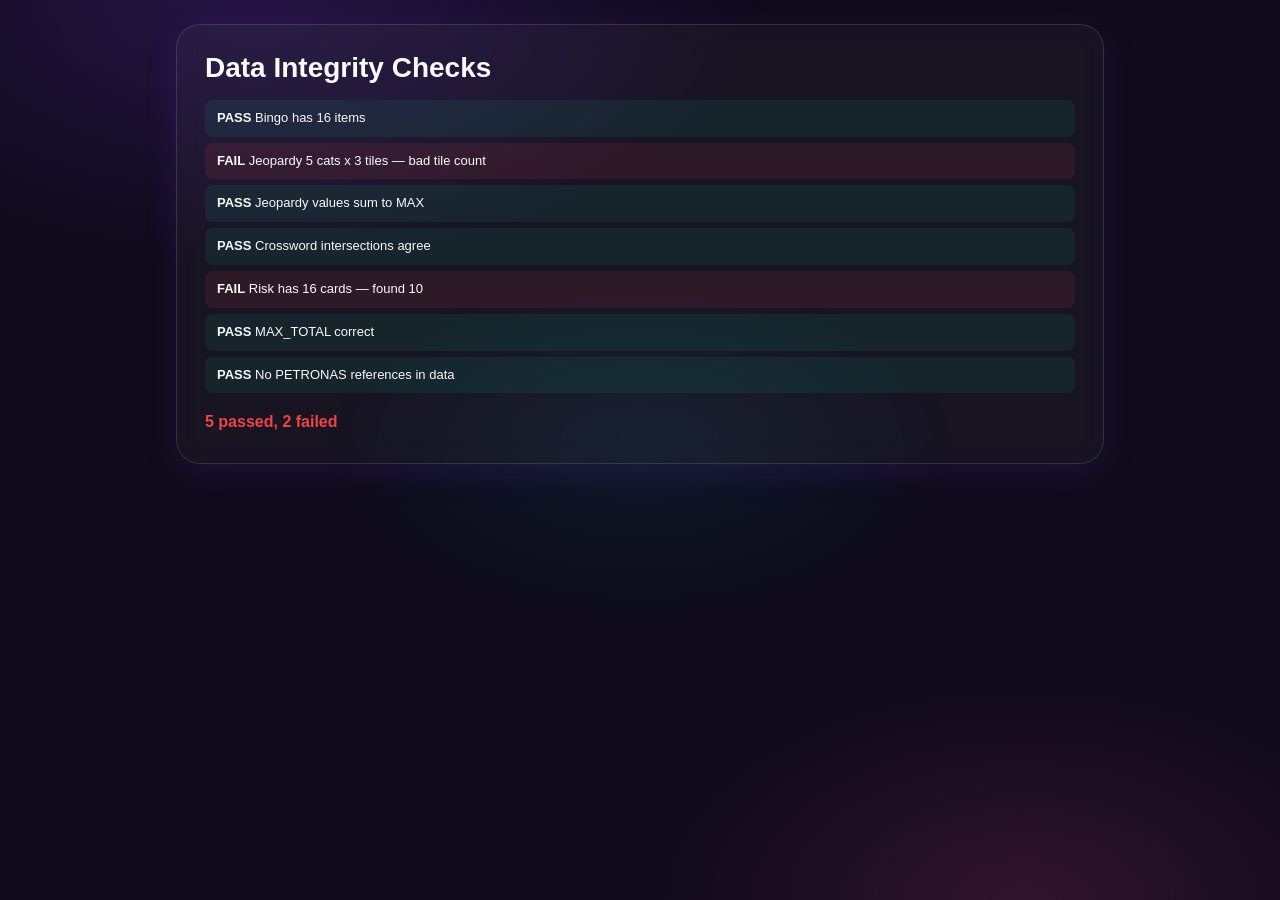
<file: mockup/tests.html>
<!doctype html>
<html lang="en"><head><meta charset="utf-8"><title>PDPA Hub — Data Checks</title><link rel="stylesheet" href="style.css"></head>
<body><main class="wrap"><section class="view active"><div class="card"><h1 style="font-size:28px">Data Integrity Checks</h1><div id="results" style="margin-top:16px"></div></div></section></main>
<script src="data.js"></script>
<script>
const out = document.getElementById('results'); let pass=0, fail=0;
function check(name, fn) { let ok=false, d=''; try { const r=fn(); ok=r===true||r===undefined; if(typeof r==='string'){ok=false;d=r;} } catch(e){d=e.message;} ok?pass++:fail++; out.innerHTML += '<div style="padding:8px 12px;margin-bottom:6px;border-radius:8px;background:' + (ok?'rgba(16,185,129,0.1)':'rgba(239,68,68,0.1)') + ';font-size:13px"><b>' + (ok?'PASS':'FAIL') + '</b> ' + name + (d?' — '+d:'') + '</div>'; }
check('Bingo has 16 items', () => BINGO_ITEMS.length===16?true:'found '+BINGO_ITEMS.length);
check('Jeopardy 5 cats x 3 tiles', () => { if(JEOPARDY.length!==5) return 'cats: '+JEOPARDY.length; return JEOPARDY.every(c=>c.tiles.length===3)?true:'bad tile count'; });
check('Jeopardy values sum to MAX', () => { const s=JEOPARDY.reduce((a,c)=>a+c.tiles.reduce((b,t)=>b+t.value,0),0); return s===MAX_SCORE.jeopardy?true:s+' vs '+MAX_SCORE.jeopardy; });
check('Crossword intersections agree', () => { const g=new Map(); let bad=[]; CROSSWORD.entries.forEach(e=>{for(let i=0;i<e.answer.length;i++){const r=e.dir==='down'?e.row+i:e.row;const c=e.dir==='across'?e.col+i:e.col;const k=r+','+c;if(g.has(k)&&g.get(k)!==e.answer[i])bad.push(k);g.set(k,e.answer[i]);}}); return bad.length?bad.join(';'):true; });
check('Risk has 16 cards', () => RISK_CARDS.length===16?true:'found '+RISK_CARDS.length);
check('MAX_TOTAL correct', () => { const s=Object.values(MAX_SCORE).reduce((a,b)=>a+b,0); return s===MAX_TOTAL?true:s+' vs '+MAX_TOTAL; });
check('No PETRONAS references in data', () => { const src=JSON.stringify({BINGO_ITEMS,JEOPARDY,CROSSWORD,RISK_CARDS}); return src.toLowerCase().includes('petronas')?'found reference':true; });
out.innerHTML += '<p style="margin-top:16px;font-weight:700;color:' + (fail?'#EF4444':'#10B981') + '">' + pass + ' passed, ' + fail + ' failed</p>';
</script></body></html>
</file>
<file: mockup/style.css>
/* =====================================================================
   PDPA Challenge Hub — Gen-Z Hyper Style
   Vibrant, energetic, glassmorphism, bold gradients.
   No company branding. Pure fun.
   ===================================================================== */

/* Fonts loaded in index.html via <link>. Fallback to system fonts if offline. */

:root {
  --violet: #7C3AED;
  --violet-dark: #5B21B6;
  --pink: #EC4899;
  --cyan: #06B6D4;
  --lime: #84CC16;
  --amber: #F59E0B;
  --red: #EF4444;
  --blue: #3B82F6;
  --mint: #10B981;

  --bg: #0F0B1A;
  --bg-card: rgba(255,255,255,0.04);
  --bg-card-hover: rgba(255,255,255,0.08);
  --glass: rgba(255,255,255,0.06);
  --glass-border: rgba(255,255,255,0.12);
  --text: #F8FAFC;
  --text-dim: #94A3B8;
  --text-muted: #64748B;

  --radius: 16px;
  --radius-lg: 24px;
  --radius-pill: 100px;
  --shadow: 0 8px 32px rgba(124,58,237,0.15);
  --glow: 0 0 40px rgba(124,58,237,0.3);
}

* { box-sizing: border-box; margin: 0; padding: 0; }
html { scroll-behavior: smooth; }

body {
  font-family: 'Space Grotesk', sans-serif;
  font-weight: 400;
  font-size: 16px;
  line-height: 1.6;
  color: var(--text);
  background: var(--bg);
  min-height: 100vh;
  overflow-x: hidden;
}

body::before {
  content: '';
  position: fixed; inset: 0; z-index: -1;
  background:
    radial-gradient(ellipse 80% 60% at 20% 0%, rgba(124,58,237,0.2) 0%, transparent 50%),
    radial-gradient(ellipse 60% 50% at 80% 100%, rgba(236,72,153,0.15) 0%, transparent 50%),
    radial-gradient(ellipse 50% 40% at 50% 50%, rgba(6,182,212,0.08) 0%, transparent 50%);
}

h1, h2, h3 { font-family: 'Outfit', sans-serif; font-weight: 800; line-height: 1.1; }
button { cursor: pointer; border: none; background: none; font: inherit; color: inherit; }
input { font: inherit; color: inherit; }

:is(button, input, a):focus-visible {
  outline: 2px solid var(--cyan);
  outline-offset: 3px;
}

.wrap { max-width: 960px; margin: 0 auto; padding: 0 16px 60px; }
.hidden { display: none !important; }

/* ---------------------------------------------------------------- HUD */
.hud {
  position: sticky; top: 0; z-index: 50;
  backdrop-filter: blur(20px); -webkit-backdrop-filter: blur(20px);
  background: rgba(15,11,26,0.85);
  border-bottom: 1px solid var(--glass-border);
}
.hud-inner {
  max-width: 960px; margin: 0 auto; padding: 12px 16px;
  display: flex; align-items: center; gap: 12px;
}
.hud-home {
  width: 40px; height: 40px; border-radius: 12px;
  background: var(--glass); border: 1px solid var(--glass-border);
  display: grid; place-items: center; font-size: 18px;
  transition: all 0.2s;
}
.hud-home:hover { background: var(--bg-card-hover); transform: scale(1.05); }
.hud-meta { flex: 1; min-width: 0; }
.hud-row { display: flex; justify-content: space-between; font-size: 12px; font-weight: 600; letter-spacing: 0.05em; }
.hud-bar { height: 6px; margin-top: 6px; border-radius: var(--radius-pill); background: rgba(255,255,255,0.1); overflow: hidden; }
.hud-fill { height: 100%; border-radius: var(--radius-pill); background: linear-gradient(90deg, var(--violet), var(--pink), var(--cyan)); transition: width 0.4s ease; }
.hud-tier { font-size: 11px; font-weight: 700; color: var(--amber); letter-spacing: 0.08em; }

/* ---------------------------------------------------------------- views */
.view { display: none; padding-top: 24px; }
.view.active { display: block; animation: slideUp 0.35s ease; }
@keyframes slideUp { from { opacity: 0; transform: translateY(16px); } to { opacity: 1; transform: translateY(0); } }

/* ---------------------------------------------------------------- cards */
.card {
  background: var(--bg-card);
  backdrop-filter: blur(12px); -webkit-backdrop-filter: blur(12px);
  border: 1px solid var(--glass-border);
  border-radius: var(--radius-lg); padding: 28px;
  box-shadow: var(--shadow);
}
.kicker {
  font-size: 11px; font-weight: 700; letter-spacing: 0.18em;
  text-transform: uppercase; color: var(--cyan);
}
.lead { color: var(--text-dim); max-width: 56ch; }

/* ---------------------------------------------------------------- hero */
.hero {
  position: relative; overflow: hidden;
  border-radius: var(--radius-lg); padding: 48px 32px;
  background: linear-gradient(135deg, var(--violet) 0%, var(--pink) 50%, var(--cyan) 100%);
  text-align: center;
}
.hero::before {
  content: ''; position: absolute; inset: 0;
  background: url("data:image/svg+xml,%3Csvg width='60' height='60' xmlns='http://www.w3.org/2000/svg'%3E%3Ccircle cx='30' cy='30' r='1.5' fill='rgba(255,255,255,0.15)'/%3E%3C/svg%3E");
}
.hero > * { position: relative; }
.hero h1 { font-size: clamp(2.5rem, 8vw, 4rem); color: #fff; text-shadow: 0 4px 20px rgba(0,0,0,0.3); }
.hero p { margin-top: 12px; font-size: 18px; color: rgba(255,255,255,0.9); }
.hero .badge {
  display: inline-flex; align-items: center; gap: 8px; margin-bottom: 16px;
  padding: 8px 18px; border-radius: var(--radius-pill);
  background: rgba(255,255,255,0.2); backdrop-filter: blur(8px);
  font-size: 12px; font-weight: 700; letter-spacing: 0.14em; color: #fff;
}

/* ---------------------------------------------------------------- form */
.field { margin-bottom: 16px; }
.field label { display: block; font-size: 13px; font-weight: 600; margin-bottom: 6px; color: var(--text-dim); }
.field input {
  width: 100%; padding: 14px 18px;
  background: var(--glass); border: 1px solid var(--glass-border);
  border-radius: var(--radius); color: var(--text); font-size: 16px;
  transition: border-color 0.2s;
}
.field input:focus { border-color: var(--violet); outline: none; }
.grid-2 { display: grid; gap: 16px; grid-template-columns: 1fr 1fr; }

/* ---------------------------------------------------------------- btns */
.btn {
  display: inline-flex; align-items: center; justify-content: center; gap: 8px;
  padding: 14px 28px; border-radius: var(--radius-pill);
  font-size: 15px; font-weight: 700; transition: all 0.25s;
  position: relative; overflow: hidden;
}
.btn::after { content: ''; position: absolute; inset: 0; background: rgba(255,255,255,0); transition: background 0.2s; }
.btn:hover::after { background: rgba(255,255,255,0.1); }
.btn:active { transform: scale(0.97); }
.btn-primary { background: linear-gradient(135deg, var(--violet), var(--pink)); color: #fff; box-shadow: 0 4px 20px rgba(124,58,237,0.4); }
.btn-secondary { background: var(--glass); border: 1px solid var(--glass-border); color: var(--text); }
.btn-cyan { background: linear-gradient(135deg, var(--cyan), var(--mint)); color: #fff; }
.btn-amber { background: linear-gradient(135deg, var(--amber), #F97316); color: #000; }
.btn-danger { background: transparent; border: 1px solid var(--red); color: var(--red); }
.btn-block { width: 100%; }
.btn:disabled { opacity: 0.4; cursor: not-allowed; }
.btn-row { display: flex; flex-wrap: wrap; gap: 12px; margin-top: 20px; }

/* ----------------------------------------------------------- game menu */
.game-grid { display: grid; gap: 12px; grid-template-columns: repeat(4, 1fr); margin-top: 24px; }
.game-card {
  position: relative; text-align: left; padding: 24px;
  border-radius: var(--radius-lg); border: 1px solid var(--glass-border);
  transition: all 0.3s; overflow: hidden;
}
.game-card::before {
  content: ''; position: absolute; inset: 0; opacity: 0.9;
  border-radius: var(--radius-lg);
}
.game-card > * { position: relative; }
.game-card:hover { transform: translateY(-4px) scale(1.02); box-shadow: var(--glow); }
.game-card .emoji { font-size: 36px; }
.game-card h2 { font-size: 20px; margin-top: 12px; }
.game-card p { font-size: 13px; color: rgba(255,255,255,0.75); margin-top: 6px; }
.game-card .chip { margin-top: 12px; padding: 5px 14px; border-radius: var(--radius-pill); background: rgba(255,255,255,0.15); font-size: 11px; font-weight: 700; display: inline-block; }
.g1 { background: linear-gradient(135deg, #7C3AED, #4F46E5); }
.g2 { background: linear-gradient(135deg, #EC4899, #F43F5E); }
.g3 { background: linear-gradient(135deg, #06B6D4, #3B82F6); }
.g4 { background: linear-gradient(135deg, #F59E0B, #EF4444); }

/* ------------------------------------------------------------- back btn */
.back {
  display: inline-flex; align-items: center; gap: 8px; margin-bottom: 16px;
  padding: 8px 16px; border-radius: var(--radius-pill);
  background: var(--glass); border: 1px solid var(--glass-border);
  font-size: 13px; font-weight: 600; color: var(--text-dim);
  transition: all 0.2s;
}
.back:hover { color: var(--text); border-color: var(--violet); }

/* ------------------------------------------------------------ feedback */
.feedback { min-height: 22px; margin-top: 14px; font-size: 14px; font-weight: 600; }
.feedback.ok { color: var(--mint); }
.feedback.no { color: var(--red); }

.notice {
  margin-top: 20px; padding: 18px; border-radius: var(--radius);
  background: linear-gradient(135deg, rgba(124,58,237,0.15), rgba(6,182,212,0.1));
  border: 1px solid rgba(124,58,237,0.3);
}
.notice p { font-weight: 600; }

/* ---------------------------------------------------------- multiplayer */
.players-bar {
  display: flex; gap: 8px; flex-wrap: wrap; margin-top: 16px;
  padding: 12px 16px; border-radius: var(--radius);
  background: var(--glass); border: 1px solid var(--glass-border);
}
.player-tag {
  padding: 6px 14px; border-radius: var(--radius-pill);
  font-size: 12px; font-weight: 700; letter-spacing: 0.04em;
  border: 2px solid transparent;
}
.player-tag.active { box-shadow: 0 0 12px currentColor; animation: pulse 1.5s infinite; }
@keyframes pulse { 50% { box-shadow: 0 0 20px currentColor; } }
.p-colors { --c0: #7C3AED; --c1: #EC4899; --c2: #06B6D4; --c3: #84CC16; --c4: #F59E0B; --c5: #EF4444; }

/* ------------------------------------------------------------- bingo */
.bingo-board { display: grid; grid-template-columns: repeat(4, 1fr); gap: 8px; margin-top: 20px; }
.bingo-cell {
  position: relative; min-height: 88px; padding: 10px; text-align: left;
  border-radius: var(--radius); font-size: 12px; font-weight: 600; line-height: 1.3;
  background: var(--glass); border: 1px solid var(--glass-border);
  color: var(--text-dim); transition: all 0.3s;
}
.bingo-cell:hover:not(:disabled):not(.marked) { background: var(--bg-card-hover); border-color: var(--violet); color: var(--text); }
.bingo-cell.marked { border-color: var(--mint); color: var(--mint); background: rgba(16,185,129,0.1); }
.bingo-cell.marked::after { content: '✓'; position: absolute; top: 6px; right: 8px; font-size: 16px; }
.bingo-cell.wrong { animation: shake 0.3s ease; border-color: var(--red); }
.bingo-cell.in-line { box-shadow: inset 0 0 0 2px var(--amber), 0 0 12px rgba(245,158,11,0.3); }
@keyframes shake { 25% { transform: translateX(-3px); } 75% { transform: translateX(3px); } }

/* ----------------------------------------------------------- jeopardy */
.j-board { display: grid; grid-template-columns: repeat(5, 1fr); gap: 8px; margin-top: 20px; }
.j-col { display: flex; flex-direction: column; gap: 8px; }
.j-cat { padding: 10px 6px; border-radius: var(--radius); background: linear-gradient(135deg, var(--violet), var(--pink)); font-size: 10px; font-weight: 700; text-align: center; line-height: 1.3; }
.j-tile { min-height: 52px; border-radius: var(--radius); background: var(--glass); border: 1px solid var(--glass-border); font-size: 20px; font-weight: 900; color: var(--amber); transition: all 0.2s; display: grid; place-items: center; }
.j-tile:hover:not(:disabled) { background: var(--bg-card-hover); border-color: var(--amber); transform: scale(1.05); }
.j-tile.done { font-size: 12px; font-weight: 600; }
.j-tile.done.ok { color: var(--mint); border-color: rgba(16,185,129,0.3); }
.j-tile.done.no { color: var(--text-muted); opacity: 0.5; }

.q-panel { margin-top: 16px; }
.timer { padding: 6px 14px; border-radius: var(--radius-pill); background: var(--amber); color: #000; font-size: 13px; font-weight: 700; }
.timer.low { background: var(--red); color: #fff; animation: pulse 0.5s infinite; }

.options { display: grid; gap: 10px; margin-top: 20px; }
.option {
  display: flex; align-items: flex-start; gap: 12px; padding: 14px 16px; text-align: left;
  border-radius: var(--radius); background: var(--glass); border: 1px solid var(--glass-border);
  font-size: 14px; transition: all 0.2s;
}
.option:hover:not(:disabled) { background: var(--bg-card-hover); border-color: var(--violet); }
.option .key { flex: none; width: 28px; height: 28px; border-radius: 50%; display: grid; place-items: center; background: rgba(255,255,255,0.08); font-size: 12px; font-weight: 700; }
.option.correct { border-color: var(--mint); background: rgba(16,185,129,0.1); }
.option.correct .key { background: var(--mint); color: #000; }
.option.picked-wrong { border-color: var(--red); background: rgba(239,68,68,0.1); }
.option.picked-wrong .key { background: var(--red); color: #fff; }
.explain { margin-top: 18px; padding: 16px; border-radius: var(--radius); background: rgba(245,158,11,0.1); border-left: 3px solid var(--amber); font-size: 14px; color: var(--text-dim); }
.explain b { color: var(--text); }

/* ---------------------------------------------------------- crossword */
.cw-layout { display: grid; gap: 28px; grid-template-columns: auto 1fr; margin-top: 20px; }
.cw-grid { display: grid; grid-template-columns: repeat(12, 30px); gap: 2px; }
.cw-cell { position: relative; width: 30px; height: 30px; }
.cw-block { background: transparent; }
.cw-cell input {
  width: 100%; height: 100%; padding: 0; text-align: center; text-transform: uppercase;
  font-size: 13px; font-weight: 700; background: var(--glass); border: 1px solid var(--glass-border);
  border-radius: 4px; color: var(--text); transition: all 0.2s;
}
.cw-cell input:focus { border-color: var(--cyan); box-shadow: 0 0 8px rgba(6,182,212,0.4); outline: none; }
.cw-cell.active input { background: rgba(124,58,237,0.2); border-color: var(--violet); }
.cw-cell.solved input { color: var(--mint); border-color: rgba(16,185,129,0.3); background: rgba(16,185,129,0.08); }
.cw-num { position: absolute; top: 0; left: 2px; font-size: 8px; font-weight: 700; color: var(--text-muted); pointer-events: none; z-index: 1; }

.clue-list { display: grid; gap: 8px; margin-top: 10px; }
.clue { display: flex; gap: 10px; padding: 10px 12px; text-align: left; border-radius: var(--radius); background: var(--glass); border: 1px solid var(--glass-border); font-size: 13px; transition: all 0.2s; }
.clue:hover { border-color: var(--cyan); }
.clue.active { border-color: var(--violet); background: rgba(124,58,237,0.1); }
.clue.solved { opacity: 0.5; }
.clue-num { font-weight: 700; color: var(--cyan); flex: none; }

/* ---------------------------------------------------------- risk game */
.risk-card { margin-top: 20px; padding: 32px 24px; text-align: center; border-radius: var(--radius-lg); background: var(--glass); border: 1px solid var(--glass-border); }
.risk-card p { font-size: 18px; font-weight: 600; line-height: 1.5; }
.risk-actions { display: grid; gap: 12px; grid-template-columns: 1fr 1fr; margin-top: 20px; }
.streak { display: inline-flex; gap: 5px; align-items: center; font-size: 12px; font-weight: 600; color: var(--text-muted); }
.pip { width: 10px; height: 10px; border-radius: 50%; background: rgba(255,255,255,0.1); border: 1px solid var(--glass-border); transition: all 0.3s; }
.pip.on { background: var(--amber); border-color: var(--amber); box-shadow: 0 0 8px rgba(245,158,11,0.5); }
.chip-row { display: flex; flex-wrap: wrap; gap: 8px; margin-top: 14px; }
.chip { padding: 5px 14px; border-radius: var(--radius-pill); background: rgba(255,255,255,0.08); border: 1px solid var(--glass-border); font-size: 11px; font-weight: 700; }

/* ----------------------------------------------------------- results */
.result-hero { border-radius: var(--radius-lg); padding: 40px 24px; text-align: center; background: linear-gradient(135deg, var(--violet), var(--pink), var(--cyan)); }
.result-hero .medal { font-size: 56px; }
.result-hero h1 { font-size: 32px; margin-top: 8px; color: #fff; }
.result-hero p { color: rgba(255,255,255,0.9); margin-top: 8px; }
.score-table { margin-top: 20px; display: grid; gap: 8px; }
.score-row { display: flex; align-items: center; gap: 12px; padding: 12px 16px; border-radius: var(--radius); background: var(--glass); border: 1px solid var(--glass-border); font-size: 14px; }
.score-row b { flex: 1; font-weight: 600; }
.score-row .bar { flex: none; width: 100px; height: 6px; border-radius: var(--radius-pill); background: rgba(255,255,255,0.1); overflow: hidden; }
.score-row .bar i { display: block; height: 100%; background: linear-gradient(90deg, var(--violet), var(--pink)); }
.score-row .val { flex: none; width: 80px; text-align: right; font-weight: 700; color: var(--amber); }

/* --------------------------------------------------------- cert card */
.cert-card {
  position: relative; margin-top: 16px; border-radius: var(--radius-lg);
  padding: 3px; overflow: hidden;
  background: linear-gradient(135deg, var(--violet), var(--pink), var(--cyan), var(--lime), var(--amber));
  background-size: 300% 300%;
  animation: certShine 4s ease infinite;
}
@keyframes certShine { 0%,100% { background-position: 0% 50%; } 50% { background-position: 100% 50%; } }
.cert-glow {
  position: absolute; inset: -50%; z-index: 0;
  background: radial-gradient(circle at 50% 50%, rgba(124,58,237,0.3) 0%, transparent 60%);
  animation: certPulse 3s ease-in-out infinite;
}
@keyframes certPulse { 0%,100% { transform: scale(1); opacity: 0.5; } 50% { transform: scale(1.1); opacity: 0.8; } }
.cert-inner {
  position: relative; z-index: 1;
  background: var(--bg); border-radius: calc(var(--radius-lg) - 3px);
  padding: 40px 28px; text-align: center;
}
.cert-badge-icon { font-size: 56px; line-height: 1; }
.cert-label { margin-top: 16px; font-size: 13px; font-weight: 600; letter-spacing: 0.12em; text-transform: uppercase; color: var(--text-muted); }
.cert-title {
  margin-top: 10px; font-size: clamp(1.8rem, 5vw, 2.4rem); font-weight: 900;
  background: linear-gradient(135deg, var(--violet), var(--pink), var(--cyan));
  -webkit-background-clip: text; -webkit-text-fill-color: transparent; background-clip: text;
}
.cert-sub { margin-top: 8px; font-size: 16px; color: var(--text-dim); font-style: italic; }
.cert-divider { width: 80px; height: 3px; margin: 24px auto; border-radius: 2px; background: linear-gradient(90deg, var(--violet), var(--pink), var(--cyan)); }
.cert-player { font-size: 18px; font-weight: 600; color: var(--text); }
.cert-stats { display: flex; justify-content: center; gap: 32px; margin-top: 24px; }
.cert-stat { display: flex; flex-direction: column; align-items: center; gap: 4px; }
.cert-stat-num { font-size: 28px; font-weight: 900; color: var(--amber); }
.cert-stat-label { font-size: 11px; font-weight: 600; letter-spacing: 0.08em; text-transform: uppercase; color: var(--text-muted); }

/* -------------------------------------------------------- leaderboard */
.lb-list { display: grid; gap: 8px; margin-top: 20px; }
.lb-row { display: flex; align-items: center; gap: 14px; padding: 12px 16px; border-radius: var(--radius); background: var(--glass); border: 1px solid var(--glass-border); }
.lb-row.me { border-color: var(--violet); background: rgba(124,58,237,0.1); }
.lb-rank { flex: none; width: 32px; height: 32px; border-radius: 50%; display: grid; place-items: center; font-size: 13px; font-weight: 700; background: linear-gradient(135deg, var(--violet), var(--pink)); }
.lb-main { flex: 1; min-width: 0; }
.lb-main b { display: block; font-weight: 600; }
.lb-main span { font-size: 12px; color: var(--text-muted); }
.lb-score { font-weight: 900; color: var(--amber); }
.empty { padding: 32px; text-align: center; color: var(--text-muted); }

/* ------------------------------------------------------------ confetti */
.confetti { position: fixed; inset: 0; pointer-events: none; overflow: hidden; z-index: 60; }
.confetti i { position: absolute; width: 10px; height: 14px; border-radius: 2px; animation: fall 2s ease-in forwards; }
@keyframes fall { to { transform: translateY(110vh) rotate(720deg); opacity: 0; } }

/* --------------------------------------------------------- responsive */
@media (max-width: 768px) {
  .cw-layout { grid-template-columns: 1fr; }
  .cw-grid { grid-template-columns: repeat(12, 24px); }
  .cw-cell, .cw-cell input { width: 24px; height: 24px; }
  .j-board { grid-template-columns: repeat(3, 1fr); }
  .grid-2 { grid-template-columns: 1fr; }
  .hero h1 { font-size: 2.2rem; }
  .game-grid { grid-template-columns: repeat(3, 1fr); }
}
@media (max-width: 480px) {
  .j-board { grid-template-columns: repeat(2, 1fr); }
  .bingo-board { gap: 6px; }
  .bingo-cell { min-height: 72px; font-size: 11px; padding: 8px; }
  .game-grid { grid-template-columns: repeat(2, 1fr); }
}
</file>
